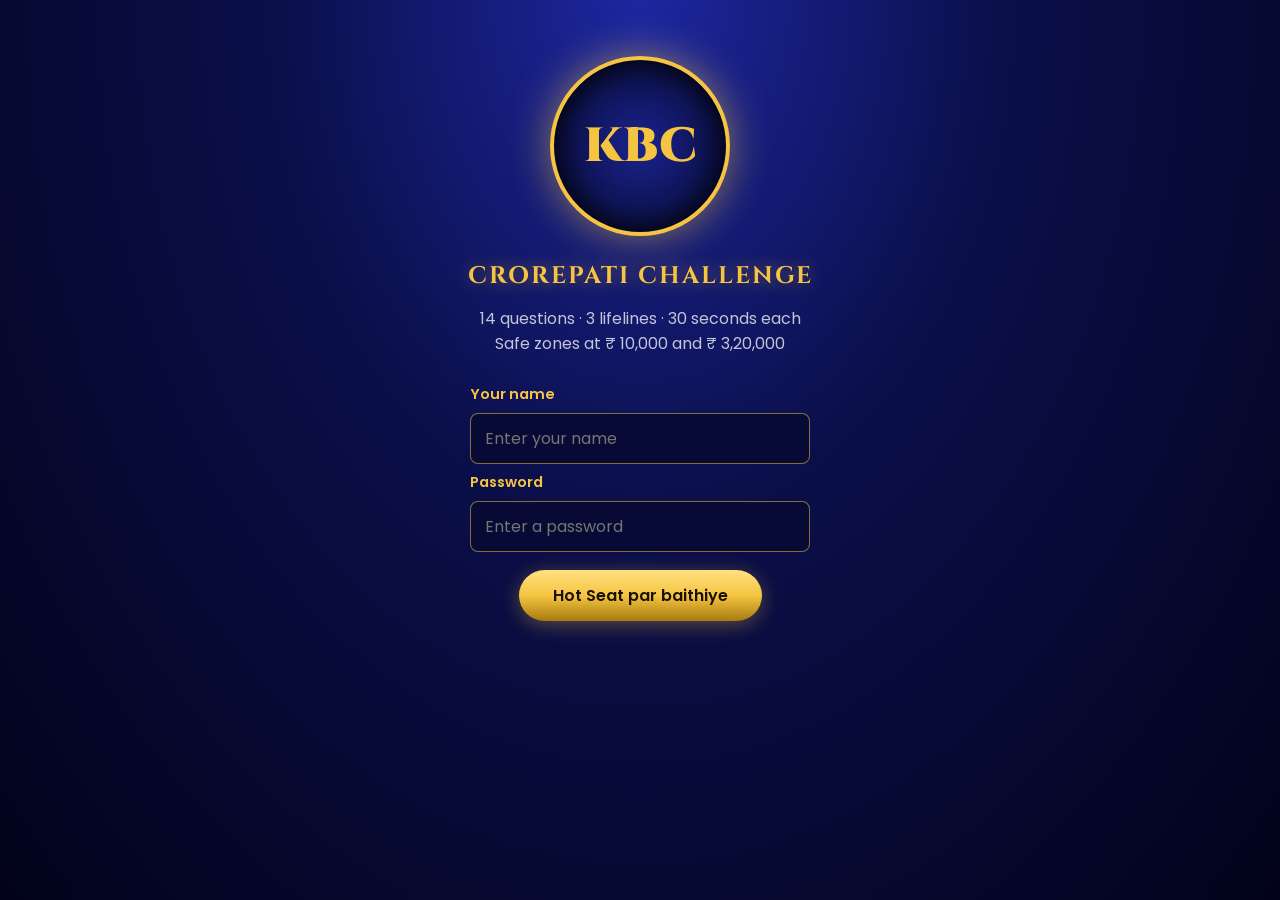
<file: kbcmobile.html>
<!DOCTYPE html>
<html lang="en">
<head>
<meta charset="utf-8">
<meta name="viewport" content="width=device-width, initial-scale=1, viewport-fit=cover">
<title>KBC Quiz – Crorepati Challenge</title>
<link href="https://fonts.googleapis.com/css2?family=Cinzel:wght@700;900&family=Poppins:wght@400;600&display=swap" rel="stylesheet">
<style>
:root{--bg1:#0b0f4a;--bg2:#02031a;--gold:#f5c542;--gold2:#a87a10;--opt:#0e1670;--ok:#1b9e4b;--bad:#c0272d;--sel:#e07b00;
--hex:polygon(3% 0,97% 0,100% 50%,97% 100%,3% 100%,0 50%);color-scheme:dark;box-sizing:border-box;
padding-top:env(safe-area-inset-top,0px);padding-bottom:env(safe-area-inset-bottom,0px)}
html{scroll-padding-top:env(safe-area-inset-top,0px);background:#02031a}
*{box-sizing:border-box}
body{margin:0;font-family:Poppins,system-ui,sans-serif;color:#fff;min-height:100vh;
background:radial-gradient(ellipse at 50% 0%,#1d27a0,var(--bg1) 40%,var(--bg2)) fixed}
.wrap{max-width:1050px;margin:auto;padding:16px}
.hidden{display:none!important}
h1,h2{font-family:Cinzel,Georgia,serif;margin:0;text-align:center;color:var(--gold);letter-spacing:2px;text-shadow:0 0 18px #f5c54277}
.center{text-align:center;padding:40px 10px}
.logo{width:180px;height:180px;margin:0 auto 24px;border-radius:50%;display:grid;place-items:center;
font:900 3rem Cinzel,serif;color:var(--gold);background:radial-gradient(circle,#1a2390,#050723);
border:4px solid var(--gold);box-shadow:0 0 40px #f5c54288,inset 0 0 30px #000;animation:glow 2.5s infinite alternate}
@keyframes glow{to{box-shadow:0 0 70px #f5c542cc,inset 0 0 30px #000}}
.sub{opacity:.75;margin:14px 0 28px}
.name-field{display:grid;gap:8px;max-width:340px;margin:0 auto 18px;text-align:left}
.name-field label{color:var(--gold);font-size:.9rem;font-weight:600}
.name-field input{width:100%;padding:12px 14px;border:1px solid #f5c54288;border-radius:8px;background:#070a35;color:#fff;
font:inherit;outline:none}
.name-field input:focus{border-color:var(--gold);box-shadow:0 0 0 3px #f5c54233}
.player-name{color:var(--gold);font-weight:600;text-align:center;margin-bottom:14px}
.btn{font:600 1rem Poppins,sans-serif;color:#1a1200;border:0;padding:13px 34px;border-radius:40px;cursor:pointer;
background:linear-gradient(180deg,#ffe082,var(--gold) 50%,var(--gold2));box-shadow:0 4px 20px #f5c54255;transition:transform .15s}
.btn:hover{transform:translateY(-2px) scale(1.03)}
.btn.ghost{background:transparent;color:var(--gold);border:1.5px solid var(--gold);box-shadow:none;padding:8px 20px;font-size:.85rem}
.grid{display:grid;grid-template-columns:1fr 230px;gap:20px}
@media(max-width:800px){.grid{grid-template-columns:1fr}}
.top{display:flex;justify-content:space-between;align-items:center;margin-bottom:18px;gap:10px}
.lifes{display:flex;gap:10px}
.life{width:62px;height:44px;border-radius:50%/60%;border:2px solid var(--gold);background:#0a1060;color:var(--gold);
font:600 .8rem Poppins,sans-serif;cursor:pointer;transition:.2s}
.life:hover:not(.used){background:var(--gold);color:#111}
.life.used{opacity:.35;cursor:not-allowed;position:relative;text-decoration:line-through}
.timer{--p:100;width:64px;height:64px;border-radius:50%;display:grid;place-items:center;
background:conic-gradient(var(--gold) calc(var(--p)*1%),#1b2160 0)}
.timer b{width:52px;height:52px;border-radius:50%;background:var(--bg2);display:grid;place-items:center;font-size:1.2rem}
.qn{text-align:center;color:var(--gold);font-weight:600;margin-bottom:10px;font-size:.95rem}
.qbox,.opt{background:linear-gradient(90deg,var(--gold2),var(--gold),var(--gold2));padding:2px;clip-path:var(--hex)}
.qbox div,.opt span{background:var(--opt);clip-path:var(--hex)}
.qbox{margin-bottom:22px}
.qbox div{padding:28px 44px;text-align:center;font-weight:600;font-size:1.2rem;min-height:96px;display:grid;place-items:center;
background:linear-gradient(180deg,#141d9a,#0a1060)}
.opts{display:grid;grid-template-columns:1fr 1fr;gap:14px}
@media(max-width:560px){.opts{grid-template-columns:1fr}.qbox div{padding:22px 30px;font-size:1.05rem}}
.opt{border:0;cursor:pointer;color:#fff;font:inherit;text-align:left;transition:transform .15s}
.opt span{display:flex;gap:10px;align-items:center;padding:14px 28px;min-height:58px}
.opt:hover:not(:disabled){transform:scale(1.025)}
.opt i,.opt em{font-style:normal}
.opt i{color:var(--gold);font-weight:600}
.opt.sel span{background:var(--sel)}.opt.ok span{background:var(--ok)}.opt.bad span{background:var(--bad)}
.info{min-height:60px;margin-top:18px;padding:10px 14px;border-radius:14px;background:#ffffff0d;border:1px solid #ffffff22;font-size:.9rem;text-align:center}
.bar{display:flex;align-items:center;gap:8px;margin:4px 0}
.bar b{width:16px;color:var(--gold)}.bar s{display:block;height:12px;border-radius:6px;background:linear-gradient(90deg,var(--gold2),var(--gold))}
.bar u{text-decoration:none;font-size:.8rem;width:38px;text-align:right}
.side{background:#00000055;border:1px solid #f5c54244;border-radius:16px;padding:12px}
#ladder{list-style:none;margin:0;padding:0}
#ladder li{display:flex;justify-content:space-between;padding:5px 12px;border-radius:8px;font-size:.85rem;color:#f5c542cc}
#ladder li.safe{color:#fff;font-weight:600}
#ladder li.done{opacity:.4}
#ladder li.cur{background:linear-gradient(90deg,var(--gold2),var(--gold));color:#111;font-weight:600}
.prize{font:900 2.6rem Cinzel,serif;color:var(--gold);margin:16px 0;text-shadow:0 0 25px #f5c542aa}
.end-actions{display:flex;justify-content:center;gap:12px;flex-wrap:wrap}
.confetti{position:fixed;inset:0;overflow:hidden;pointer-events:none;z-index:5}
.confetti-piece{position:absolute;top:-3vh;left:var(--left);width:9px;height:15px;border-radius:2px;background:var(--color);
animation:confetti-fall var(--duration) var(--delay) linear forwards}
@keyframes confetti-fall{to{transform:translate3d(var(--drift),110vh,0) rotate(900deg);opacity:0}}
#end.winner h2{animation:winner-in .6s ease-out both}
#end.winner .prize{animation:prize-pop .8s .15s both,prize-glow 1.8s 1s ease-in-out infinite alternate}
@keyframes winner-in{from{opacity:0;transform:translateY(18px) scale(.92)}to{opacity:1;transform:translateY(0) scale(1)}}
@keyframes prize-pop{from{opacity:0;transform:scale(.65)}to{opacity:1;transform:scale(1)}}
@keyframes prize-glow{to{text-shadow:0 0 45px #f5c542,0 0 80px #f5c54299}}
@media(prefers-reduced-motion:reduce){.confetti{display:none}#end.winner h2,#end.winner .prize{animation:none}}
.foot{text-align:center;margin-top:16px}
</style>
</head>
<body>
<div class="wrap">

<section id="start" class="center">
  <div class="logo">KBC</div>
  <h1>CROREPATI CHALLENGE</h1>
  <p class="sub">14 questions &middot; 3 lifelines &middot; 30 seconds each<br>Safe zones at ₹ 10,000 and ₹ 3,20,000</p>
  <div class="name-field">
    <label for="playerName">Your name</label>
    <input id="playerName" name="playerName" type="text" maxlength="40" autocomplete="name" placeholder="Enter your name" required>
    <label for="playerPassword">Password</label>
    <input id="playerPassword" name="playerPassword" type="password" autocomplete="off" placeholder="Enter a password" required>
  </div>
  <button class="btn" onclick="start()">Hot Seat par baithiye</button>
</section>

<section id="game" class="hidden">
  <div class="player-name" id="playerDisplay"></div>
  <div class="top">
    <div class="lifes">
      <button class="life" id="lf" onclick="fifty()" title="50:50">50:50</button>
      <button class="life" id="lp" onclick="poll()" title="Audience Poll">📊</button>
      <button class="life" id="lc" onclick="phone()" title="Phone a Friend">📞</button>
    </div>
    <div class="timer" id="tm"><b id="tmn">30</b></div>
  </div>
  <div class="grid">
    <div>
      <div class="qn" id="qn"></div>
      <div class="qbox"><div id="q"></div></div>
      <div class="opts">
        <button class="opt" onclick="pick(0)"><span><i></i><em></em></span></button>
        <button class="opt" onclick="pick(1)"><span><i></i><em></em></span></button>
        <button class="opt" onclick="pick(2)"><span><i></i><em></em></span></button>
        <button class="opt" onclick="pick(3)"><span><i></i><em></em></span></button>
      </div>
      <div class="info" id="info"></div>
      <div class="foot"><button class="btn ghost" onclick="quit()">Quit &amp; take money</button></div>
    </div>
    <div class="side"><ul id="ladder"></ul></div>
  </div>
</section>

<section id="end" class="hidden center">
  <div class="confetti" id="confetti" aria-hidden="true"></div>
  <h2 id="etitle"></h2>
  <div class="prize" id="eamt"></div>
  <p class="player-name" id="endPlayer"></p>
  <p class="sub" id="emsg"></p>
  <div class="end-actions">
    <button class="btn" id="endAction" onclick="endAction()">Get Money</button>
    <button class="btn ghost" id="nextPlayer" onclick="nextPlayer()">Next Player</button>
  </div>
</section>

</div>
<script>
// [question, [options A-D], correct index]
const Q=[
    ["In which date Mahatma Gandhi was born ?", ["15th august", "26th january", "2nd october", "never born"], 2],
    ["who scored 100 international Centuries ?",["Subhman Gill", "Virat Kohli", "Ms Dhoni", "Sachine Tendulkar"], 3],
    ["Which planet is known as Red Planet ?",[ "Venus", "Mars", "Jupitar", "Saturn"], 1],
    ["Who was the first  Indian women to climb on Mount Everest ?", ["Santosh Yadav", "Arunima Sinha", "Bechendri Pal", "Premlata Agarwal"], 2],
    ["Which country has the Unique flag in the World ?", ["Japan", "MOngolia", "Sri Lanka", "Nepal"], 3],
    ["Which is the smallest prime number ?",[ "0", "1", "2 ", "3 "], 2],
    ["Who became the first women to climb Mount Everest twice ?", ["Santosh yadav", "Arunima Sinha", "Bechendri Pal ", "Premlata Agarwal"], 0],
    ["Which of these is the SI unit of electric Capacitance ?",[ "henry", "Farad", "Tesla ", "Ampere "], 1],
    [" In biological classification , who is often called the darwin of the 20th century ?", ["Carl Linnaeus ", "Ernst Mayr", "Richard Dawkins ", "Gregor Mendal "], 1],
    ["Veerabhavani is the another name for which of these Hindu Goddesses  ?",[ "Maa Lakshmi jii ", "Maa Kali jii", "Maa Saraswati jii", "Maa Parvati jii"], 3],
    ["Haemoglobion is dissolved in the plasma of ?", ["Man", "Fish ", "frog ","Earthworm"], 3],
    ["Which is the largest two digit prime number ?",[ "19 ", "91", "99 ", "97 "], 3],
    ["Which Captain became the first in cricket history to lead his team to the final's of all major ICC Tournaments ?",[ "Ms Dhoni ", "Ricky Ponting ", "Rohit Sharma ", "Pat Cummins "], 2],
    ["Who was the first cricketer to score two International fifties on the same day in two different matches ?", ["Mohammad Shahzad ", "Mohammad Hafeez", "Nawroz mangal ", "Shakib Al Hasan "], 0],
];
const P=[5000, 10000, 20000, 40000, 80000, 160000, 320000, 640000, 1250000, 2500000, 5000000, 10000000, 30000000, 70000000 ];
const $=id=>document.getElementById(id);
const opts=()=>document.querySelectorAll(".opt");
const money=n=>n>=10000000?`₹ ${n/10000000} Crore`:"₹ "+n.toLocaleString("en-IN");
let i,locked,t,timer,used,hidden,gameQuestions,playerName="";

function show(s){["start","game","end"].forEach(x=>$(x).classList.toggle("hidden",x!==s));}
function shuffle(items){const shuffled=[...items];
  for(let n=shuffled.length-1;n>0;n--){const k=Math.floor(Math.random()*(n+1));[shuffled[n],shuffled[k]]=[shuffled[k],shuffled[n]];}
  return shuffled;}
function start(){playerName=$("playerName").value.trim();
  if(!playerName){$("playerName").focus();$("playerName").reportValidity();return;}
  if(!$("playerPassword").value){$("playerPassword").focus();$("playerPassword").reportValidity();return;}
  $("playerPassword").value="";
  i=0;used={};gameQuestions=[...shuffle(Q.slice(0,12)),...Q.slice(12)];
  $("playerDisplay").textContent="Player: "+playerName;
  $("end").classList.remove("winner");$("confetti").replaceChildren();show("game");
  $("ladder").innerHTML=P.map((p,k)=>`<li id="l${k}"><span>${k+1}</span><span>${money(p)}</span></li>`).reverse().join("");
  ["lf","lp","lc"].forEach(id=>$(id).classList.remove("used"));load();}
function endAction(){
  $("emsg").textContent=$("eamt").textContent+" is your in-game prize; no real money is transferred.";
}
function nextPlayer(){
  $("playerName").value="";$("playerPassword").value="";playerName="";$("confetti").replaceChildren();
  $("end").classList.remove("winner");show("start");$("playerName").focus();
}
function load(){
  locked=false;hidden=[];const q=gameQuestions[i];
  $("qn").textContent=`Question ${i+1} for ${money(P[i])}`;
  $("q").textContent=q[0];$("info").textContent="Think carefully... 🤔";
  opts().forEach((b,k)=>{b.className="opt";b.disabled=false;b.style.visibility="visible";
    b.querySelector("i").textContent="ABCD"[k]+":";b.querySelector("em").textContent=q[1][k];});
  P.forEach((_,k)=>{$("l"+k).className=(k==4||k==9?"safe ":"")+(k==i?"cur":k<i?"done":"");});
  clearInterval(timer);t=30;tick();
  timer=setInterval(()=>{t--;tick();if(t<=0){clearInterval(timer);locked=true;$("info").textContent="⏰ Time's up!";reveal(-1);}},1000);
}
function tick(){$("tm").style.setProperty("--p",t/30*100);$("tmn").textContent=t;}
function pick(k){
  if(locked)return;locked=true;clearInterval(timer);
  opts()[k].classList.add("sel");$("info").textContent="Lock kiya jaye... 🔒";
  setTimeout(()=>reveal(k),1800);
}
function reveal(k){
  const a=gameQuestions[i][2],b=opts();
  b[a].classList.remove("sel");b[a].classList.add("ok");
  if(k>=0&&k!==a){b[k].classList.remove("sel");b[k].classList.add("bad");}
  if(k===a)$("info").textContent="✅ Correct answer! You win "+money(P[i]);
  setTimeout(()=>{
    if(k===a){if(i===gameQuestions.length-1)end("win");else{i++;load();}}
    else end(k<0?"time":"lose");
  },2200);
}
function safe(){return i>=10?P[9]:i>=5?P[4]:0;}
function quit(){if(locked)return;clearInterval(timer);end("quit");}
function end(kind){
  clearInterval(timer);
  const winning=kind==="win";
  $("end").classList.toggle("winner",winning);
  $("confetti").replaceChildren();
  if(winning)celebrate();
  const m={win:[P[P.length-1],"🏆 Congratulations!","You answered all 14 questions correctly and won ₹7 Crore!"],
   quit:[i?P[i-1]:0,"You Quit","Smart move! You walk away with your winnings."],
   lose:[safe(),"Wrong Answer","Better luck next time. You keep your safe-zone amount."],
   time:[safe(),"Time Over","The clock ran out. You keep your safe-zone amount."]}[kind];
  $("etitle").textContent=winning?"Congratulations, "+playerName+"!":m[1];
  $("eamt").textContent=money(m[0]);$("endPlayer").textContent="Player: "+playerName;$("emsg").textContent=m[2];
  show("end");
}
function celebrate(){
  const colors=["#f5c542","#ffffff","#e07b00","#1b9e4b","#c0272d"];
  for(let n=0;n<90;n++){
    const piece=document.createElement("span");piece.className="confetti-piece";
    piece.style.setProperty("--left",Math.random()*100+"vw");
    piece.style.setProperty("--delay",Math.random()*1.2+"s");
    piece.style.setProperty("--duration",2.6+Math.random()*2+"s");
    piece.style.setProperty("--drift",Math.random()*220-110+"px");
    piece.style.setProperty("--color",colors[n%colors.length]);$("confetti").append(piece);
  }
}
function alive(){return [0,1,2,3].filter(k=>!hidden.includes(k));}
function use(id){if(locked||used[id])return false;used[id]=1;$(id).classList.add("used");return true;}
function fifty(){
  if(!use("lf"))return;const a=gameQuestions[i][2];
  hidden=[0,1,2,3].filter(k=>k!==a).sort(()=>Math.random()-.5).slice(0,2);
  hidden.forEach(k=>{opts()[k].style.visibility="hidden";});
  $("info").textContent="Two wrong options removed!";
}
function poll(){
  if(!use("lp"))return;const a=gameQuestions[i][2],al=alive(),two=al.length==2;
  const c=Math.round((two?60:45)+Math.random()*(two?25:25));
  const others=al.filter(k=>k!==a),w=others.map(()=>Math.random()+.2),s=w.reduce((x,y)=>x+y,0);
  const pct={};pct[a]=c;others.forEach((k,n)=>pct[k]=Math.round((100-c)*w[n]/s));
  $("info").innerHTML="<b style='color:var(--gold)'>Audience Poll</b>"+al.map(k=>
    `<div class="bar"><b>${"ABCD"[k]}</b><s style="width:${pct[k]*2}px"></s><u>${pct[k]}%</u></div>`).join("");
}
function phone(){
  if(!use("lc"))return;const a=gameQuestions[i][2];let g=a;
  if(Math.random()>.8){const o=alive().filter(k=>k!==a);g=o[Math.floor(Math.random()*o.length)];}
  $("info").innerHTML=`📞 Friend: "Hmm... I am ${Math.round(60+Math.random()*30)}% sure the answer is option <b style="color:var(--gold)">${"ABCD"[g]}</b>."`;
}
document.addEventListener("keydown",e=>{const k="abcd".indexOf(e.key.toLowerCase());
  if(k>=0&&!$("game").classList.contains("hidden")&&opts()[k].style.visibility!=="hidden")pick(k);});
</script>
</body>
</html>
</file>
